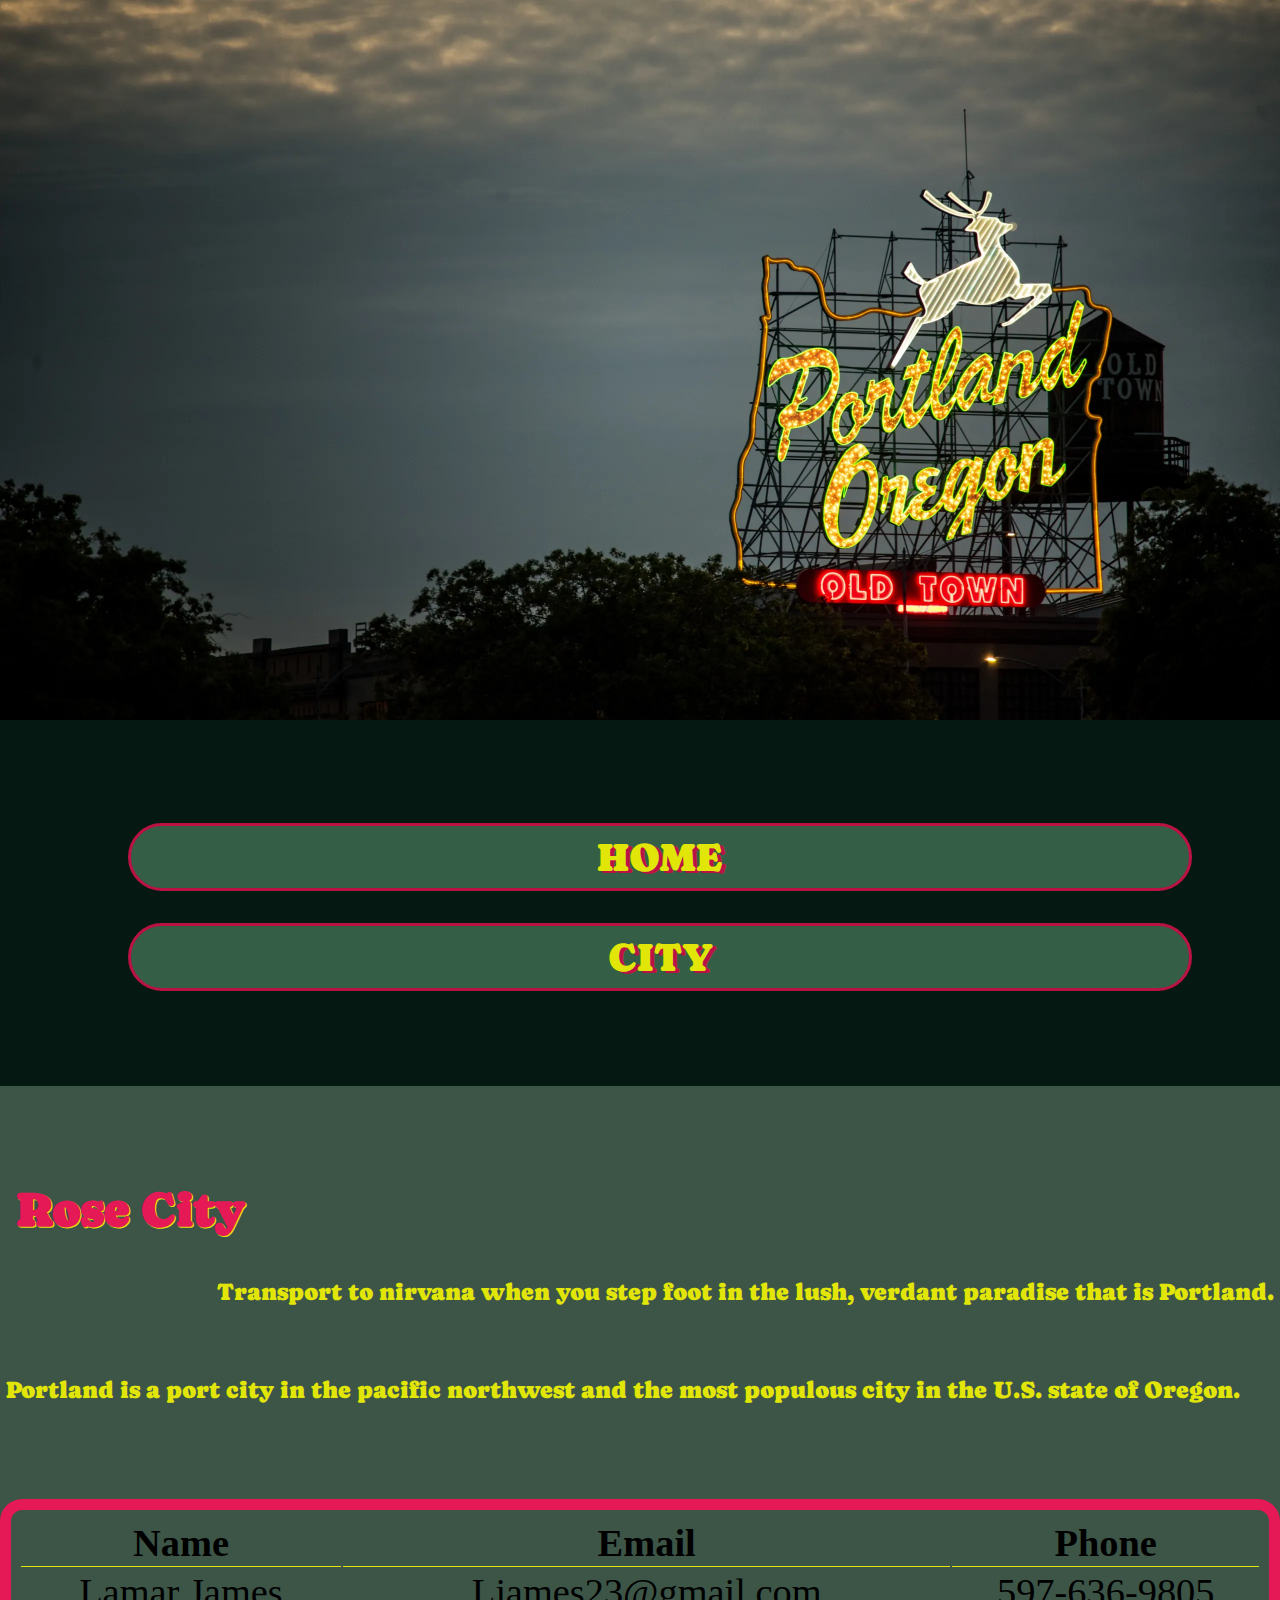
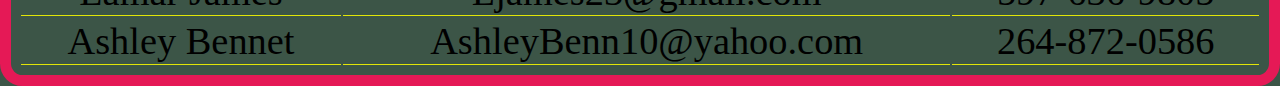
<file: index.html>
<!DOCTYPE html>
<html lang="en">
<head>
    <meta charset="UTF-8">
    <meta name="viewport" content="width=device-width, initial-scale=1.0">
    <link rel="stylesheet" href="css/styles.css">
    <link rel="preconnect" href="https://fonts.googleapis.com">
    <link rel="preconnect" href="https://fonts.gstatic.com" crossorigin>
    <link href="https://fonts.googleapis.com/css2?family=Bungee+Spice&family=Caprasimo&display=swap" rel="stylesheet">
    <title>Portland Luv</title>
</head>
<body>
    
    <header>
        <div class="picture-head">
            <img src="./images/Portland_header.webp" alt="Portland Header">
        </div>
        <nav>
            <ul>
                <li><a href="index.html">HOME</a></li>
                <li><a href="cityimages.html">CITY</a></li>
            </ul>
        </nav>
    </header>

    <main>
        <h1>Rose City</h1>
        <p class="p-1">Transport to nirvana when you step foot in the lush, verdant paradise that is Portland.</p>
        <p class="p-2">Portland is a port city in the pacific northwest and the most populous city in the U.S. state of Oregon.</p>
    </main>

    <section>

        <table id="mesa">

            <tr>
                <th>Name</th>
                <th>Email</th>
                <th>Phone</th>
            </tr>
            <tr>
                <td>Lamar James</td>
                <td>Ljames23@gmail.com</td>
                <td>597-636-9805</td>
            </tr>
            <tr>
                <td>Ashley Bennet</td>
                <td>AshleyBenn10@yahoo.com</td>
                <td>264-872-0586</td>
            </tr>

        </table>

    </section>

</body>
</html>
</file>
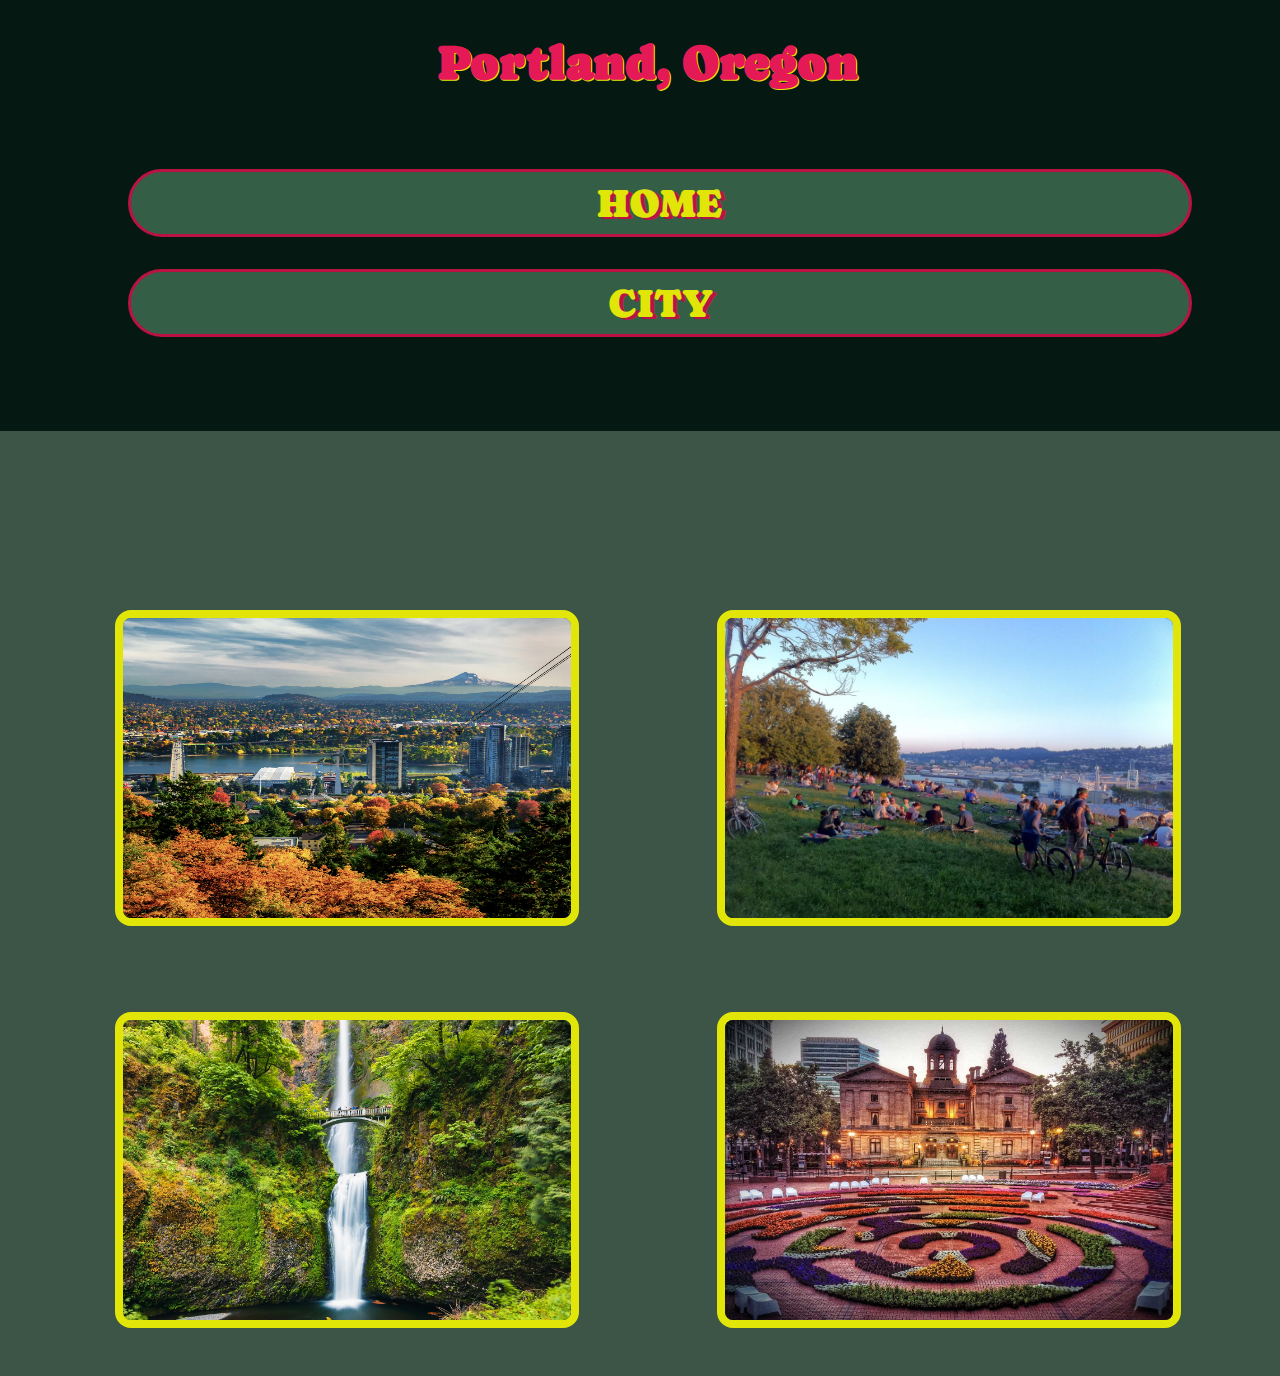
<file: cityimages.html>
<!DOCTYPE html>
<html lang="en">
<head>
    <meta charset="UTF-8">
    <meta name="viewport" content="width=device-width, initial-scale=1.0">
    <title>Portland Luv</title>
    <link rel="stylesheet" href="css/styles.css">
    <link rel="preconnect" href="https://fonts.googleapis.com">
    <link rel="preconnect" href="https://fonts.gstatic.com" crossorigin>
    <link href="https://fonts.googleapis.com/css2?family=Bungee+Spice&family=Caprasimo&display=swap" rel="stylesheet">
   
</head>
<body>
    
    <header class="city-head">
        <h1 class="city">Portland, Oregon</h1>
        <nav>
            <ul>
                <li><a href="index.html">HOME</a></li>
                <li><a href="cityimages.html">CITY</a></li>
            </ul>
        </nav>
    </header>

    <main>

        <div class ="flex">
            <figure class="city-box">
                <img src="./images/Portland1.webp" alt="" class="city-pic">
            </figure>
            <figure class="city-box">
                <img src="./images/Portland2.jpeg" alt="" class="city-pic">
            </figure>
            <figure class="city-box">
                <img src="./images/Portland3.jpeg" alt="" class="city-pic">
            </figure>
            <figure class="city-box">
                <img src="./images/Portland4.jpeg" alt="" class="city-pic">
            </figure>

        </div>

    </main>



</body>
</html>
</file>
<file: css/styles.css>
body{
    margin: auto;
    width: 100%;
    font-size: 3vw;
    background-color: #072614c8;
}

header{
    width: 100%;
    background-color: #051812;
    margin-bottom: 6rem;
}

.picture-head{
    width: 100%;
}

.picture-head img{
    width: 100%;
    height: auto;
}

nav{
    padding: 3.5rem;
}

ul li{
    padding: 0.5rem;
    margin: 2rem;
    display:flex;
    justify-content: space-evenly;
    font-family: 'Caprasimo';
    font-size: 2.5rem;
    border: 0.2rem solid #bb1244;
    background-color: #427156c8;
    border-radius: 15rem;
}

a{
    text-decoration: none;
    color:#e1e508;
    text-shadow: 4px 1.5px #bb1244;
}

a:hover{
    transition: font-size 0.5s ease-out;
    font-size: 3.2rem;
}

main{
    margin-top: 5rem;
}

h1{
    margin-left: 1rem;
    margin-bottom: 2rem;
    font-size: 3rem;
    color: #e51956;
    font-family: 'Caprasimo';
    text-shadow: 1px 1px #e1e508;
}

.p-1{
    text-align: end;
    position:relative;
    top: 0.6rem;
    font-size: 1.5rem;
    color: #e1e508;
    font-family: 'Caprasimo';
    margin-right: 0.4rem;
    margin-left: 1rem;
}

.p-2{
    margin-left: 0.4rem;
    margin-right: 1rem;
    margin-top: 5rem;
    text-align:left;
    color: #e1e508;
    font-family: 'Caprasimo';
    font-size: 1.5rem;
}

.city{
    text-align: center;
    position: relative;
    top: 3rem;
}

.city-pic{
    width: 100%;
    height: 300px;
    border: 0.5rem solid #e1e508;
    border-radius: 1rem;
}

.flex{
    display: flex;
    flex-wrap: wrap;
    justify-content: space-evenly;
}

.city-box{
    width: 35%;
}

.city-head{
    position: relative;
    bottom: 45px;
}


#mesa{
    margin-top: 6rem;
    border: 0.7rem solid #e51956;
    border-radius: 1.4rem;
    width: 100%;
    padding: 0.5rem;
    text-align: center;
}

th, td{
    border-bottom: 0.1rem solid #e1e508;
}
</file>
